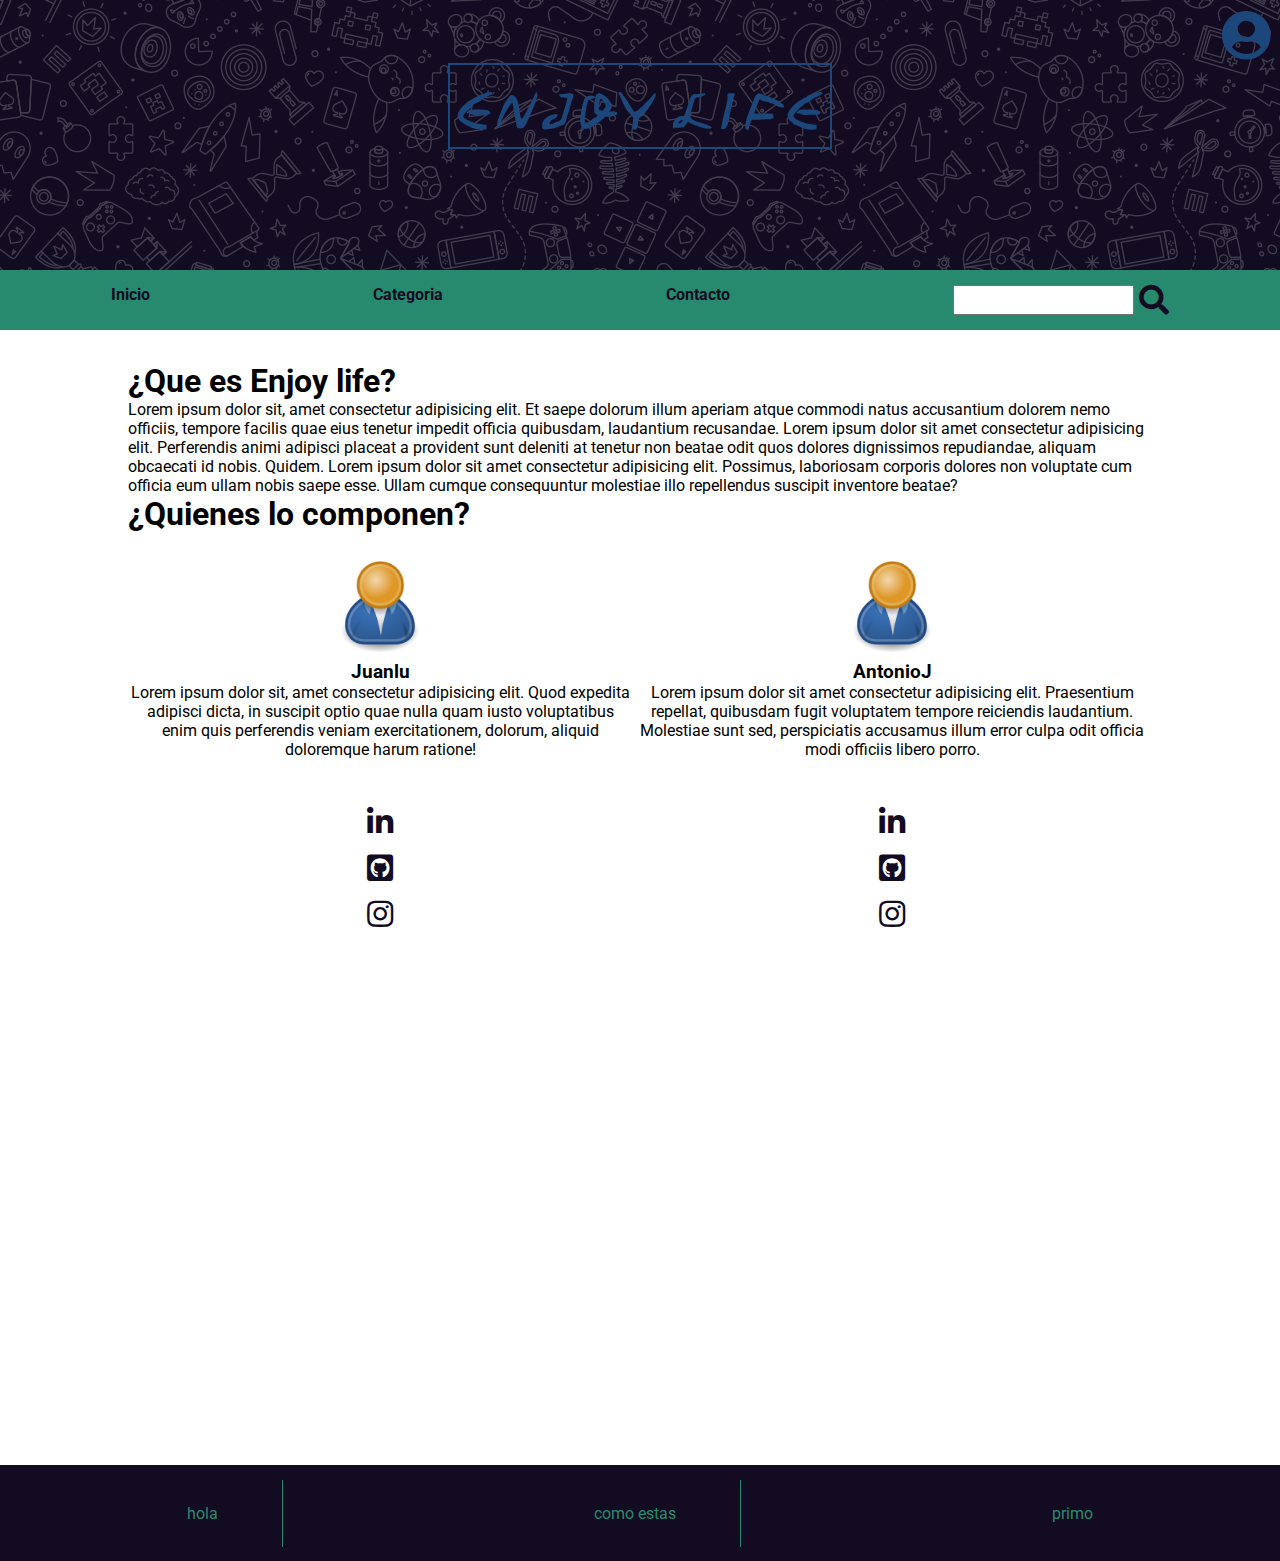
<file: pages/contact.html>
<!DOCTYPE html>
<html lang="en">
<head>
  <meta charset="UTF-8">
  <meta http-equiv="X-UA-Compatible" content="IE=edge">
  <meta name="viewport" content="width=device-width, initial-scale=1.0">
  <link rel="stylesheet" href="../CSS/contact.css">
  <link rel="stylesheet" href="../CSS/style.css">
  <link rel="stylesheet" href="https://cdnjs.cloudflare.com/ajax/libs/font-awesome/5.15.2/css/all.min.css">
  <link href="https://cdn.jsdelivr.net/npm/bootstrap@5.1.3/dist/css/bootstrap.min.css" rel="stylesheet" integrity="sha384-1BmE4kWBq78iYhFldvKuhfTAU6auU8tT94WrHftjDbrCEXSU1oBoqyl2QvZ6jIW3" crossorigin="anonymous">
  <title>Contacto</title>
</head>
<body>
  <header>
    <div class="banner">
      <div class="icon">
          <i class="fa fa-user-circle user-icon" aria-hidden="true"></i>
      </div>
      <div class="brand-name">
          <span> ENJOY LIFE </span>
       </div>  
  </div>

  <nav class="top-nav">

      <div class="item-nav"><a href="../index.html">Inicio</a></div>
      <div class="item-nav"><a href="">Categoria</a></div>
      <div class="item-nav"><a href="">Contacto</a></div>
      <div class="item-nav search-flex">
          <input type="text">
          <div class="icon-search">
              <a href=""> <i class="fas fa-search"></i> </a>
          </div>
      </div>
      
  </nav>
  </header>

  <div class="container-contact">

    <div class="description">
      <h1>¿Que es Enjoy life?</h1>
      <p>
        Lorem ipsum dolor sit, amet consectetur adipisicing elit. Et saepe dolorum illum aperiam atque commodi natus accusantium dolorem nemo officiis, tempore facilis quae eius tenetur impedit officia quibusdam, laudantium recusandae. Lorem ipsum dolor sit amet consectetur adipisicing elit. Perferendis animi adipisci placeat a provident sunt deleniti at tenetur non beatae odit quos dolores dignissimos repudiandae, aliquam obcaecati id nobis. Quidem. Lorem ipsum dolor sit amet consectetur adipisicing elit. Possimus, laboriosam corporis dolores non voluptate cum officia eum ullam nobis saepe esse. Ullam cumque consequuntur molestiae illo repellendus suscipit inventore beatae?
      </p>
    </div>
    <div class="presentation-title">
      <h1>¿Quienes lo componen?</h1>
    </div>
    <div class="presentation">

      <div class="juanlu img-perfil">
        <div class="img">
          <img class="img-perfil-card juanlu" src="../img/User_icon_2.svg.png" alt="Imjuanlu">
        </div>
        <div class="about_me">
          <h3>Juanlu</h3>
          Lorem ipsum dolor sit, amet consectetur adipisicing elit. Quod expedita adipisci dicta, in suscipit optio quae nulla quam iusto voluptatibus enim quis perferendis veniam exercitationem, dolorum, aliquid doloremque harum ratione!
        </div>
        <div class="social_media">
          <ul>
            <li><a href=""><i class="fab fa-linkedin-in"></i></a></li>
            
            <li><a href=""><i class="fab fa-github-square"></i></a></li>
            
            <li><a href=""><i class="fab fa-instagram"></i></a></li>
          </ul>
        </div>
        
      </div>

      <div class="antonioj img-perfil">
        <div class="img">
          <img class="img-perfil-card antonioj" src="../img/User_icon_2.svg.png" alt="Imantonio">
        </div>
        <div class="about_me">
          <h3>AntonioJ</h3>
          Lorem ipsum dolor sit amet consectetur adipisicing elit. Praesentium repellat, quibusdam fugit voluptatem tempore reiciendis laudantium. Molestiae sunt sed, perspiciatis accusamus illum error culpa odit officia modi officiis libero porro.
        </div>
        <div class="social_media">
          <ul>
            <li><a href=""><i class="fab fa-linkedin-in"></i></a></li>
            
            <li><a href=""><i class="fab fa-github-square"></i></a></li>
            
            <li><a href=""><i class="fab fa-instagram"></i></a></li>
          </ul>
        </div>
        
      </div>

      
    </div>
    
  </div>
  <footer class="footer">  
    <div class="footer-left">hola</div>
    <div class="footer-center">como estas</div>
    <div class="footer-right">primo</div>
  </footer>

</body>
</html>
</file>
<file: CSS/contact.css>
@import url('https://fonts.googleapis.com/css2?family=Roboto:wght@300&display=swap');
@import url('https://fonts.googleapis.com/css2?family=Yuji+Boku&display=swap');

:root {
    --black-blue: #120B21;
    --blue: #1B477A;
    --purple: #6E1F5D;
    --brown: #753221;
    --green: #278A6F;
  }

*{
  margin:0;
  padding:0;
}

body{
  font-family: 'Roboto', sans-serif;
}

.presentation{
  display: flex;
  justify-content: space-around;
  height: 100vh;
}

.container-contact{
  width: 80%;
  margin: 2em auto;
}

.img-perfil{
  margin-top: 1.5em;
  text-align: center;
 
}

.img-perfil-card{
  width: 100px;
  height: 100px;
}

.social_media{
  display: flex;
  flex-direction: column;
  margin-top: 2em;
  text-align: center;
}

li{
  margin: 1em;
  list-style: none;
}


.footer{
  background-color: black;
  width:90%;
  height: 40px;
}
</file>
<file: CSS/style.css>
@import url('https://fonts.googleapis.com/css2?family=Roboto:wght@300&display=swap');
@import url('https://fonts.googleapis.com/css2?family=Yuji+Boku&display=swap');

:root {
    --black-blue: #120B21;
    --blue: #1B477A;
    --purple: #6E1F5D;
    --brown: #753221;
    --green: #278A6F;
  }

*{
    margin:0;
    padding:0;
}


body{
    font-family: 'Roboto', sans-serif;
}


/*HEADER*/

.banner{
    background-color:#120B21;
    background-image: url(../img/banner.png);
    height:30vh;
}

i{
    font-size:30px;
}

.icon{
    display:flex;
    justify-content:flex-end;
    color: var(--blue);
}


.user-icon{
    font-size:50px;
    margin:10px;
    
}

.brand-name{
    text-align:center;
    font-size:50px;
    color:var(--blue);
    font-family: 'Yuji Boku', serif;
    font-weight: bold;
}

.brand-name span{
    border:2px solid;
    padding:5px;
}

.top-nav{
    display:flex;
    justify-content: space-around;
    background-color:var(--green)
    
}

.item-nav{
    margin:15px 0 15px 0;
    font-weight: bold;
    
}

.search-flex{
    display:flex;
    justify-content: space-between;
}

.icon-search{
    padding-left:5px;
}
div a{
    text-decoration: none;
    color:var(--black-blue);
}
   
/*CONTENEDOR*/

#contenedor{
    background-color:white;
}

section{
    display: flex;
}

#minijuegos{
    gap:10px;
    float:left;
    width:70%;
    height:500px;
    background-color: var(--purple);
    padding-left:10px;
    padding-top:10px;
}

#noticias{
    float:right;
    width:30%;
    height:500px;
    background-color: var(--blue);
}

/*FOOTER*/

.footer{
    background-color: var(--black-blue);
    color:var(--green);
    display: flex;
    justify-content: space-around;
    margin: auto 0;
    text-align: center;
    height: 6rem;
    width: 100%;
}

.footer div{
    margin: auto 0;
    padding: 1.5rem 4rem;
}

.footer-left{
    border-right: var(--green) solid 1px;
}

.footer-center{
    border-right: var(--green) solid 1px;
}

.footer-right{

}
</file>
